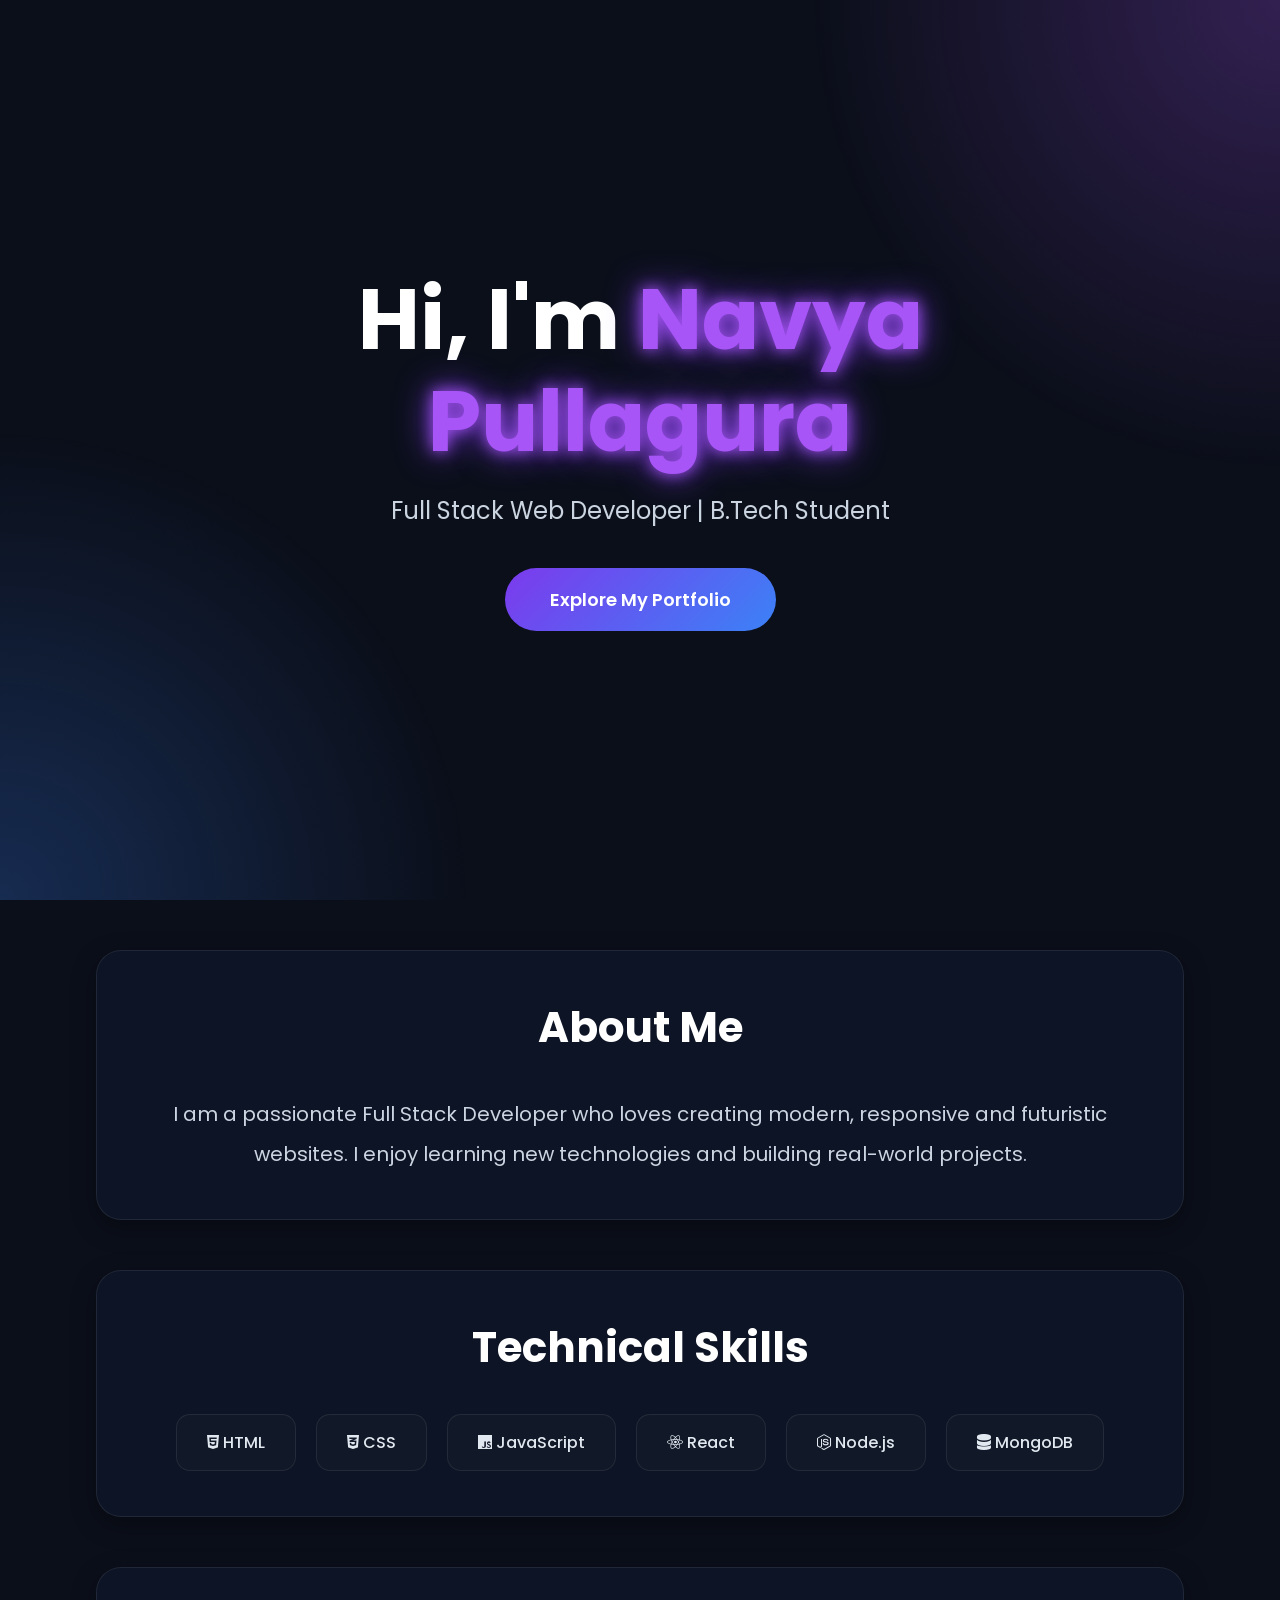
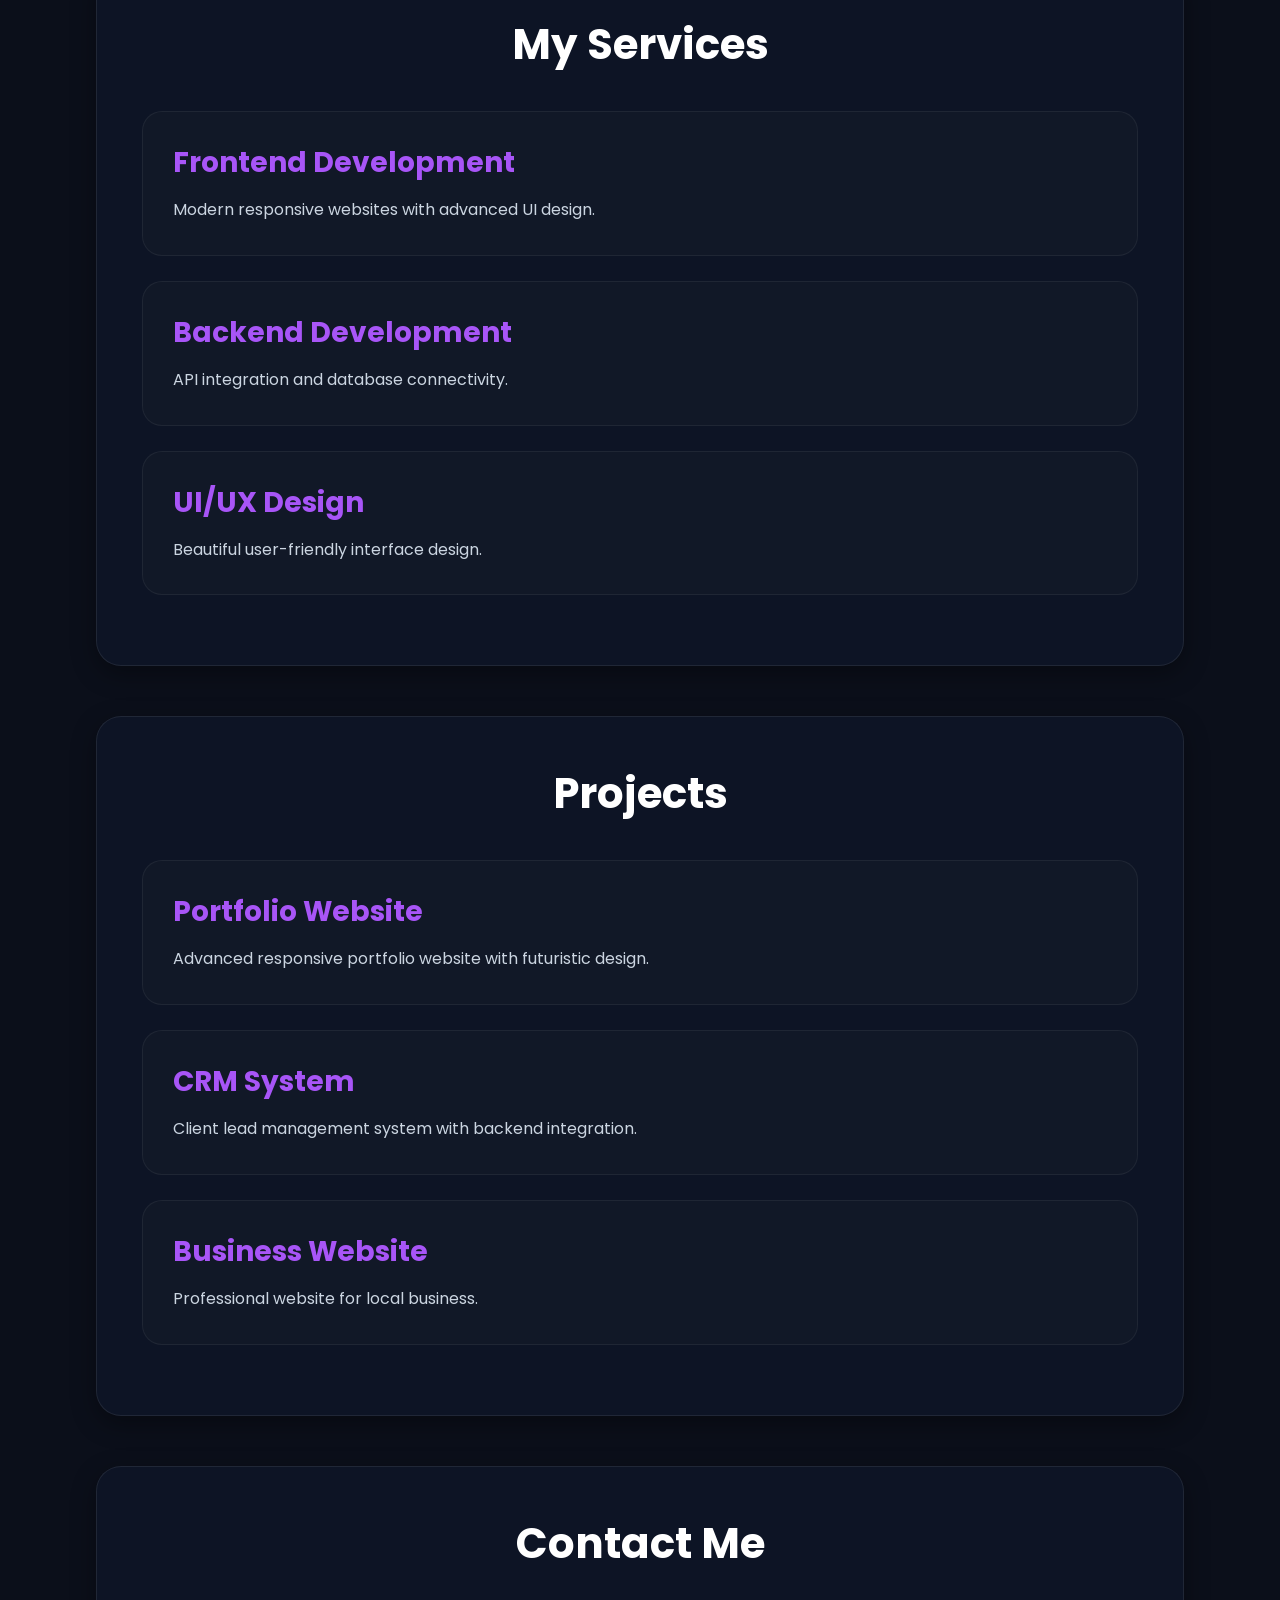
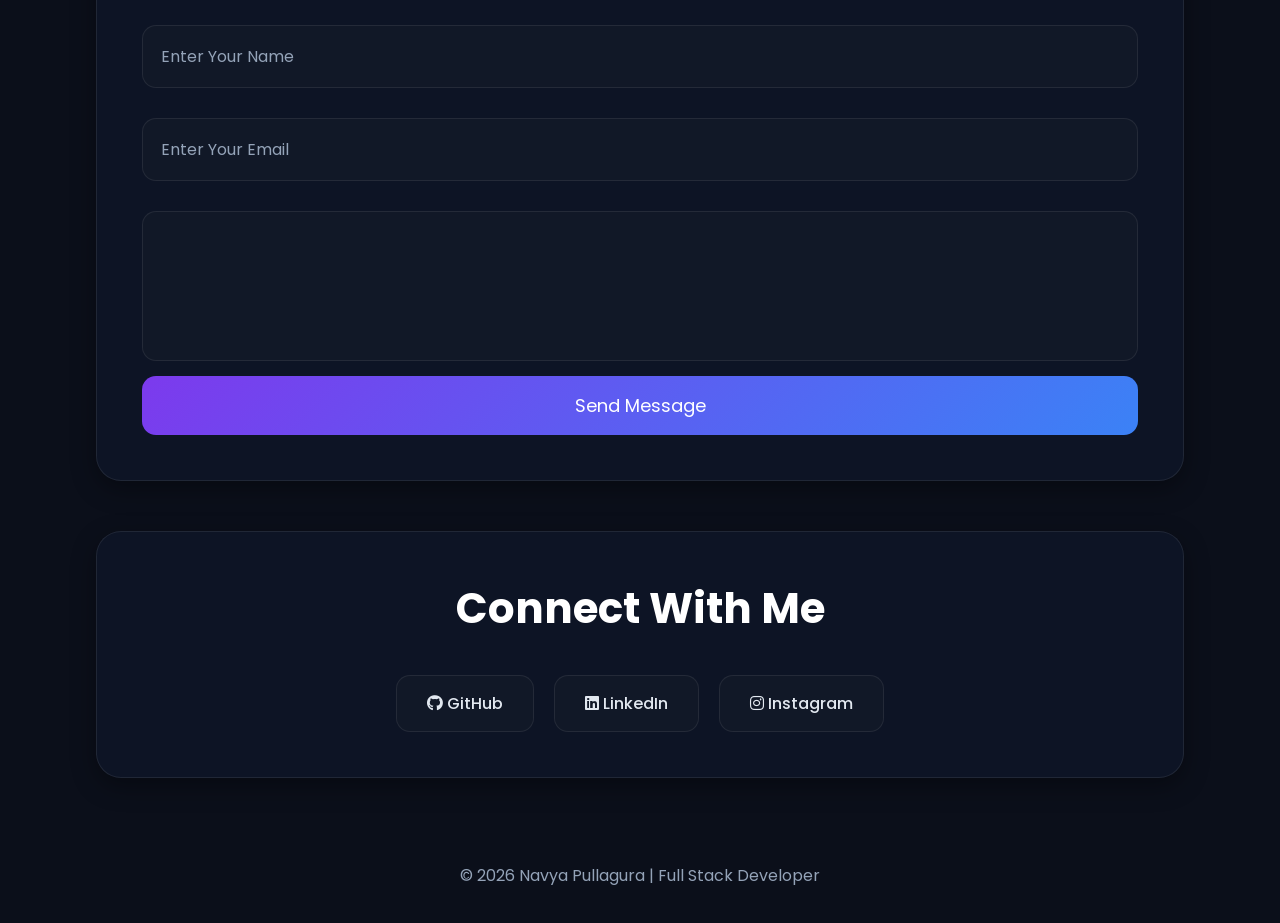
<file: index.html>
<!DOCTYPE html>
<html lang="en">

<head>

    
    <meta name="viewport"
    content="width=device-width, initial-scale=1.0">

    <title>Navya Portfolio</title>

    <!-- CSS -->

    <link rel="stylesheet"
    href="style.css">

    <!-- GOOGLE FONT -->

    <link rel="preconnect"
    href="https://fonts.googleapis.com">

    <link rel="preconnect"
    href="https://fonts.gstatic.com"
    crossorigin>

    <link href="https://fonts.googleapis.com/css2?family=Poppins:wght@300;400;500;600;700&display=swap"
    rel="stylesheet">

    <!-- FONT AWESOME -->

    <link rel="stylesheet"
    href="https://cdnjs.cloudflare.com/ajax/libs/font-awesome/6.5.1/css/all.min.css"/>

</head>

<body>

    <!-- HERO SECTION -->

    <header>

        <div class="hero-content">

            <!-- PROFILE IMAGE -->

            <h1>
                Hi, I'm
                <span>Navya Pullagura</span>
            </h1>

            <p>
                Full Stack Web Developer |
                B.Tech Student
            </p>

            <button onclick="showMessage()">
                Explore My Portfolio
            </button>

        </div>

    </header>

    <!-- ABOUT -->

    <section class="about">

        <h2>About Me</h2>

        <p>
            I am a passionate Full Stack Developer
            who loves creating modern,
            responsive and futuristic websites.
            I enjoy learning new technologies and
            building real-world projects.
        </p>

    </section>

    <!-- SKILLS -->

    <section class="skills">

        <h2>Technical Skills</h2>

        <div class="skill-box">

            <div>
                <i class="fa-brands fa-html5"></i>
                HTML
            </div>

            <div>
                <i class="fa-brands fa-css3-alt"></i>
                CSS
            </div>

            <div>
                <i class="fa-brands fa-js"></i>
                JavaScript
            </div>

            <div>
                <i class="fa-brands fa-react"></i>
                React
            </div>

            <div>
                <i class="fa-brands fa-node-js"></i>
                Node.js
            </div>

            <div>
                <i class="fa-solid fa-database"></i>
                MongoDB
            </div>

        </div>

    </section>

    <!-- SERVICES -->

    <section class="services">

        <h2>My Services</h2>

        <div class="project-card">

            <h3>Frontend Development</h3>

            <p>
                Modern responsive websites
                with advanced UI design.
            </p>

        </div>

        <div class="project-card">

            <h3>Backend Development</h3>

            <p>
                API integration and database connectivity.
            </p>

        </div>

        <div class="project-card">

            <h3>UI/UX Design</h3>

            <p>
                Beautiful user-friendly interface design.
            </p>

        </div>

    </section>

    <!-- PROJECTS -->

    <section class="projects">

        <h2>Projects</h2>

        <div class="project-card">

            <h3>Portfolio Website</h3>

            <p>
                Advanced responsive portfolio website
                with futuristic design.
            </p>

        </div>

        <div class="project-card">

            <h3>CRM System</h3>

            <p>
                Client lead management system
                with backend integration.
            </p>

        </div>

        <div class="project-card">

            <h3>Business Website</h3>

            <p>
                Professional website for local business.
            </p>

        </div>

    </section>

    <!-- CONTACT -->

    <section class="contact">

        <h2>Contact Me</h2>

        <form>

            <input type="text"
            placeholder="Enter Your Name">

            <input type="email"
            placeholder="Enter Your Email">

            <textarea
            placeholder="Enter Your Message">
            </textarea>

            <button type="submit">
                Send Message
            </button>

        </form>

    </section>

    <!-- SOCIAL -->

    <section class="social">

        <h2>Connect With Me</h2>

        <div class="skill-box">

            <div>
                <i class="fa-brands fa-github"></i>
                GitHub
            </div>

            <div>
                <i class="fa-brands fa-linkedin"></i>
                LinkedIn
            </div>

            <div>
                <i class="fa-brands fa-instagram"></i>
                Instagram
            </div>

        </div>

    </section>

    <!-- FOOTER -->

    <footer>

        <p>
            © 2026 Navya Pullagura |
            Full Stack Developer
        </p>

    </footer>

    <!-- JS -->

    <script src="script.js"></script>

</body>

</html>
</file>
<file: style.css>
@import url('https://fonts.googleapis.com/css2?family=Poppins:wght@300;400;500;600;700&display=swap');

*{
    margin:0;
    padding:0;
    box-sizing:border-box;
    font-family:'Poppins',sans-serif;
}

body{

    background:#0b0f1a;

    color:white;

    overflow-x:hidden;
}

/* NAVY + PURPLE GLOW */

body::before{

    content:"";

    position:fixed;

    width:100%;
    height:100%;

    background:
    radial-gradient(circle at top right,
    rgba(168,85,247,0.25),
    transparent 30%),

    radial-gradient(circle at bottom left,
    rgba(59,130,246,0.25),
    transparent 30%);

    z-index:-1;
}

/* HEADER */

header{

    min-height:100vh;

    display:flex;

    justify-content:center;

    align-items:center;

    text-align:center;

    padding:20px;
}

.hero-content{

    max-width:900px;
}

header h1{

    font-size:85px;

    line-height:1.2;

    margin-bottom:20px;

    font-weight:700;
}

header h1 span{

    color:#a855f7;

    text-shadow:
    0 0 15px #a855f7,
    0 0 35px #7c3aed;
}

header p{

    font-size:24px;

    color:#cbd5e1;

    margin-bottom:40px;
}

/* BUTTON */

header button{

    padding:18px 45px;

    border:none;

    border-radius:50px;

    background:linear-gradient(
        135deg,
        #7c3aed,
        #3b82f6
    );

    color:white;

    font-size:18px;

    font-weight:600;

    cursor:pointer;

    transition:0.4s;
}

header button:hover{

    transform:translateY(-5px);

    box-shadow:
    0 0 20px #7c3aed,
    0 0 40px #3b82f6;
}

/* SECTIONS */

section{

    width:85%;

    margin:50px auto;

    padding:45px;

    border-radius:25px;

    background:rgba(15,23,42,0.75);

    border:1px solid rgba(255,255,255,0.08);

    backdrop-filter:blur(12px);

    box-shadow:
    0 8px 25px rgba(0,0,0,0.35);
}

/* HEADINGS */

h2{

    text-align:center;

    font-size:42px;

    margin-bottom:35px;

    color:#ffffff;
}

/* ABOUT */

.about p{

    text-align:center;

    font-size:20px;

    line-height:2;

    color:#cbd5e1;
}

/* SKILLS */

.skill-box{

    display:flex;

    justify-content:center;

    flex-wrap:wrap;

    gap:20px;
}

.skill-box div{

    padding:15px 30px;

    border-radius:14px;

    background:#111827;

    border:1px solid rgba(255,255,255,0.08);

    color:#e2e8f0;

    font-weight:500;

    transition:0.3s;
}

.skill-box div:hover{

    background:linear-gradient(
        135deg,
        #7c3aed,
        #3b82f6
    );

    transform:translateY(-8px);

    box-shadow:
    0 0 20px rgba(124,58,237,0.5);
}

/* PROJECT CARDS */

.project-card{

    background:#111827;

    padding:30px;

    border-radius:20px;

    margin:25px 0;

    border:1px solid rgba(255,255,255,0.06);

    transition:0.4s;
}

.project-card:hover{

    transform:translateY(-10px);

    border-color:#7c3aed;

    box-shadow:
    0 0 25px rgba(124,58,237,0.4);
}

.project-card h3{

    color:#a855f7;

    margin-bottom:12px;

    font-size:28px;
}

.project-card p{

    color:#cbd5e1;

    line-height:1.8;
}

/* CONTACT */

form{

    display:flex;

    flex-direction:column;
}

input,
textarea{

    margin:15px 0;

    padding:18px;

    border:none;

    border-radius:14px;

    background:#111827;

    color:white;

    font-size:16px;

    outline:none;

    border:1px solid rgba(255,255,255,0.08);
}

textarea{

    height:150px;

    resize:none;
}

input::placeholder,
textarea::placeholder{

    color:#94a3b8;
}

/* FORM BUTTON */

button{

    padding:16px;

    border:none;

    border-radius:14px;

    background:linear-gradient(
        135deg,
        #7c3aed,
        #3b82f6
    );

    color:white;

    font-size:18px;

    cursor:pointer;

    transition:0.3s;
}

button:hover{

    transform:scale(1.02);

    box-shadow:
    0 0 20px rgba(124,58,237,0.5);
}

/* FOOTER */

footer{

    text-align:center;

    padding:35px;

    color:#94a3b8;
}

/* MOBILE */

@media(max-width:768px){

    header h1{

        font-size:50px;
    }

    header p{

        font-size:18px;
    }

    section{

        width:92%;

        padding:30px;
    }

    h2{

        font-size:32px;
    }

}
</file>
